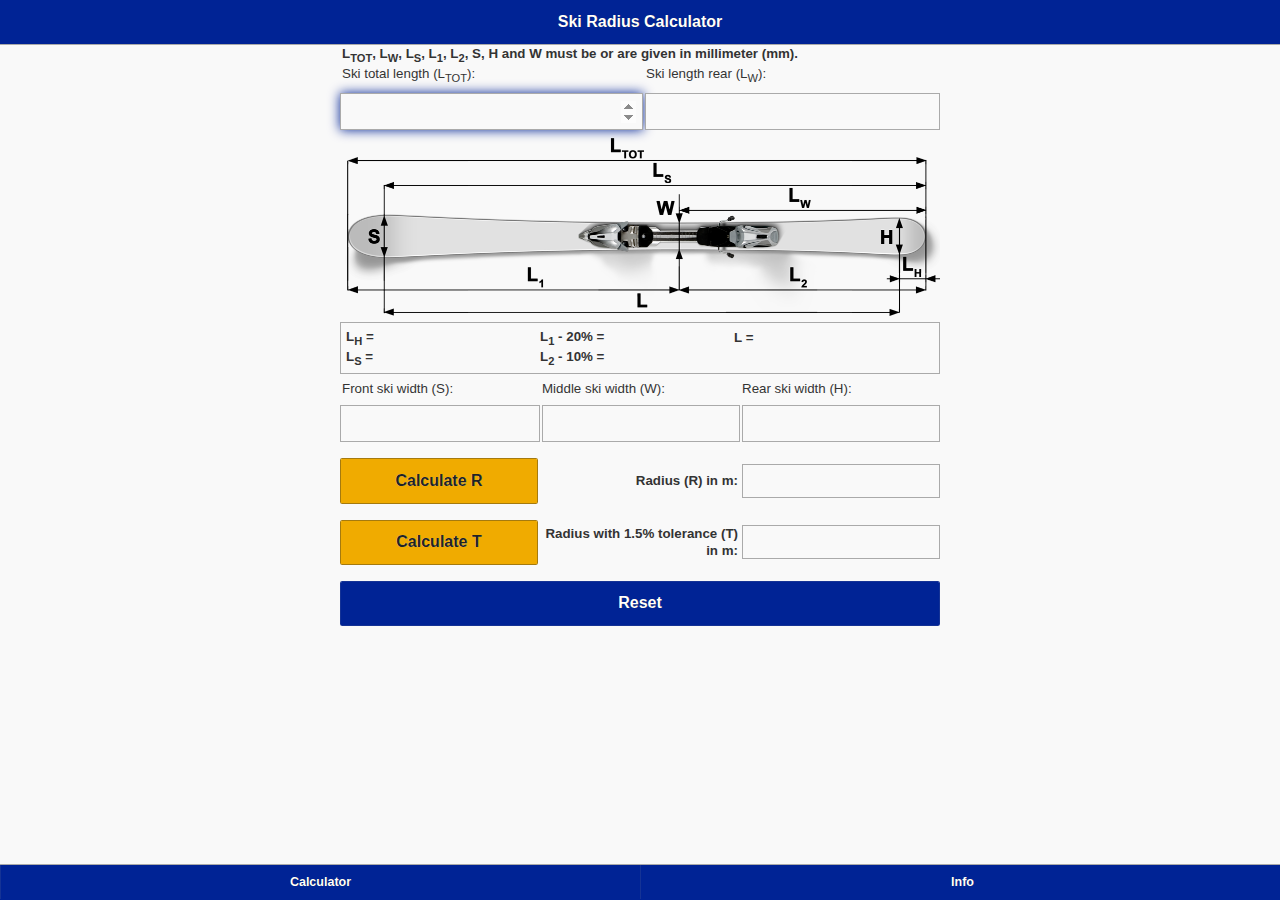
<file: index.html>
<!DOCTYPE html>
<html manifest="skicalculator.appcache">
<head>
    <title>Ski Radius Calculator</title>
    <!--[if IE]>
            <meta http-equiv="X-UA-Compatible" content="IE=edge" />
    <![endif]-->
    <meta charset="iso-8859-1">
	<meta name="viewport" content="width=device-width, initial-scale=1">
    <meta name="apple-mobile-web-app-capable" content="yes" />
    <meta name="viewport" content="width=device-width, user-scalable=no" />
	<!-- <base href="http://member.fis-ski.com" /> -->
	<link rel="stylesheet" href="css/mobile_new.css" type="text/css"/>
<!--	<link rel="stylesheet" href="css/FIS_jquery_mobile.css" type="text/css"/>-->
        <link rel="stylesheet" href="css/FIS_jquery_1.4.5_mobile.min.css" />
<!--	<link rel="stylesheet" href="css/jquery.mobile.structure_1.2.0.min.css" />-->
        <link rel="stylesheet" href="css/jquery.mobile.structure-1.4.5.min.css" />
<!--        <link rel="stylesheet" href="css/flatlibrary/dist/css/flat-ui.min.css" />-->
    <link rel="stylesheet" href="css/add2home.css">
    <link rel="apple-touch-icon-precomposed" type="image/png" href="icons/apple-touch-icon-152x152.png" />
    <link rel="icon" type="image/png" href="css/images/Skiradius.png" />
    <link rel="shortcut icon" type="image/png" href="css/images/Skiradius.png" />
	<!--[if IE]>
	    <style type="text/css">@import url(http://member.fis-ski.com/static/mobile/css/mobile_ie.css);</style>
	<![endif]-->
	<script src="scripts/mobile_common_fis.js"></script>
<!--	<script src="scripts/jquery_1.8.2.min.js"></script>-->
        <script src="scripts/jquery-1.11.1.min.js"></script>
        <script src="scripts/jquery-migrate-1.2.1.js"></script>
<!--	<script src="scripts/jquery.mobile_1.2.0.min.js"></script>-->
        <script src="scripts/jquery.mobile-1.4.5.min.js"></script>
    <script type="application/javascript" src="scripts/add2home.js" charset="utf-8"></script>
    <script>
        var checkvalue = 0;  //Global
        document.addEventListener('deviceready', function () {
	        navigator.splashscreen.hide(); //Hides the splash screen for your app.
	        StatusBar.overlaysWebView(false); //Turns off web view overlay.
	        alert("inside");
	}, false);
	 onDeviceReady: function() {
	        if (window.device.platform === 'iOS' && parseFloat(window.device.version) === 7.0)        
	            StatusBar.overlaysWebView(false);
	        app.receivedEvent('deviceready');
	        alert("inside2");
    	}
        //document.addEventListener("deviceready", onDeviceReady, false);
        //function onDeviceReady() {
//	$(document).ready(function() {
		//if (device.platform === 'iOS' && parseFloat(device.version) >= 7.0) {
			//StatusBar.overlaysWebView(false);
			//StatusBar.backgroundColorByHexString("#00388C");
			alert("after on device ready");
		//}
//	});
	//}
    </script>
</head>
<body>
    <div data-role="page" data-theme="a">
        <div data-role="header" data-position="fixed">
            <h1 class="ui-title">Ski Radius Calculator<span></span></h1>
        </div>
        <div class="resultscontent">
            <div id="skicalc">
                <p class="skicalclegend"><b>L<sub>TOT</sub>, L<sub>W</sub>, L<sub>S</sub>, L<sub>1</sub>, L<sub>2</sub>, S, H and W must be or are given in millimeter (mm).</b></p>
                <form name="skidataForm">
                    <table width="100%" border="0" cellspacing="0" cellpadding="0">
                        <tr>
                             <td valign="bottom" class="skicalclegend" width="25%" id="BIBlable">
                               BIB (optional):
                            </td>
                            <td valign="bottom" class="skicalclegend" width="38%">
                                Ski total length (L<sub>TOT</sub>):
                            </td>
                            <td valign="bottom" class="skicalclegend" width="37%">
                                Ski length rear (L<sub>W</sub>):
                            </td>
                        </tr>
                        <tr>
                            <td style="padding-right:1px" id="BIBinput">
                                <input class="skicalcdata" type="number" size="5" maxlength="5" name="bib" id="bib" valign="middle" tabindex="1" data-dependency="lengthTOT"/>
                            </td>   
                            <td style="padding-right:1px">
                                <input class="skicalcdata" type="number" step="0.01" min="0" size="7" maxlength="6" name="lengthTOT" id="lengthTOT" valign="middle" tabindex="2" data-dependency="lengthW"/>
                            </td>
                            <td style="padding-left:1px">
                                <input class="skicalcdata"  type="number" step="0.01" min="0" size="7" maxlength="6" name="lengthW" id="lengthW" valign="middle" tabindex="3" onblur="PreCalc()"/>
                            </td>
                        </tr>
                    </table>
                    <div id="skicalcpicture">
                        <img src="css/images/ski.png" border="0" width="100%" style="max-width:600px;"/>
                    </div>
                    <div id="skicalcintercalc">
                        <table width="100%" border="0" cellspacing="0" cellpadding="0">
                            <tr>
                                    <td width="33%">
                                            L<sub>H</sub> = <span id="lengthH"></span>
                                    </td>
                                    <td width="33%">
                                            L<sub>1</sub> - 20% = <span id="length1"></span>
                                    </td>
                                    <td>
                                            L = <span id="length"></span>
                                    </td>
                            </tr>
                            <tr>
                                    <td>
                                            L<sub>S</sub> = <span id="lengthS"></span>
                                    </td>
                                    <td>
                                            L<sub>2</sub> - 10% = <span id="length2"></span>
                                    </td>
                                    <td>
                                    </td>
                            </tr>
                        </table>
                    </div>
                    <table width="100%" border="0" cellspacing="0" cellpadding="0">
                        <tr>
                            <td valign="bottom" class="skicalclegend" width="33%">
                                Front ski width (S):
                            </td>
                            <td valign="bottom" class="skicalclegend" width="33%">
                                Middle ski width (W):
                            </td>
                            <td valign="bottom" class="skicalclegend" width="33%">
                                Rear ski width (H):
                            </td>
                        </tr>
                        <tr>
                            <td>
                                <input class="skicalcdata" type="number" min="0" step="0.01" size="6" maxlength="6" name="front" id="front" valign="middle" tabindex="4" data-dependency="middle"/>
                            </td>
                            <td style="padding-left:2px">
                                <input class="skicalcdata" type="number" min="0" step="0.01" size="6" maxlength="6" name="middle" id="middle" valign="middle" tabindex="5" data-dependency="rear"/>
                            </td>
                            <td style="padding-left:2px">
                                <input class="skicalcdata" type="number" min="0" step="0.01" size="6" maxlength="6" name="rear" id="rear" valign="middle" tabindex="6"/>
                            </td>
                        </tr>
                    </table>
                    <table width="100%" border="0" cellspacing="0" cellpadding="0">
                        <tr>
                            <td style="padding-right:2px" width="33%">
<!--                                <button data-theme="c" type="button" onclick="CalculateSki('0');" tabindex="20">Calculate R</button>-->
                                    <button type="button" class="ui-btn ui-btn-c ui-shadow ui-corner-all" onclick="CalculateSki('0');" tabindex="20">Calculate R</button>
                            </td>
                            <td valign="middle" style="text-align:right;padding-right:2px" class="skicalclegend" width="33%">
                                <b>Radius (R) in m:</b>
                            </td>
                            <td style="padding-left:2px" width="33%">
                                <div id="skicalcresult">
                                    <span id="radius"></span>
                                </div>
                            </td>
                        </tr>
                        <tr>
                            <td style="padding-right:2px">
                                <button type="button" class="ui-btn ui-btn-c ui-shadow ui-corner-all" onclick="CalculateSki('1');" tabindex="22">Calculate T</button>
                            </td>
                            <td valign="middle" style="text-align:right;padding-right:2px" class="skicalclegend" >
                                <b>Radius with 1.5% tolerance (T) in m:</b>
                            </td>
                            <td style="padding-left:2px">
                                <div id="skicalcresult">
                                    <span id="tolerance"></span>
                                </div>
                            </td>
                        </tr>
                    </table>
                    <div id="savebutton"></div>
                </form>
                <!--div id="status"></div-->
            </div>
        </div>
        <div class="footerbar"></div>
        <div data-role="popup" id="alert" data-history="false" data-position-to="window" data-theme="b" data-overlay-theme="c" style="max-width:400px;">
            <div data-theme="b" data-role="header" role="banner">
                <h1>Attention</h1>
            </div>
            <div data-theme="a" class="ui-content" role="main">
                <p id="alerttext"></p>
                <a class="ui-btn ui-corner-all ui-shadow ui-btn-icon-right" data-rel="back" data-inline="true">Ok</a>
            </div>
        </div>
        <div data-role="popup" id="alertauto" data-history="false" data-position-to="window" data-theme="b" data-overlay-theme="c" style="max-width:400px;">
            <div data-theme="a" class="ui-content" role="main">
                <p id="alerttextauto"></p>
            </div>
        </div>
        <script type="text/javascript" src="scripts/mobile_offline.js"></script>
        <script type="text/javascript" src="scripts/mobile_skicalc.js"></script>
    </div>
</body>
</html>
</file>
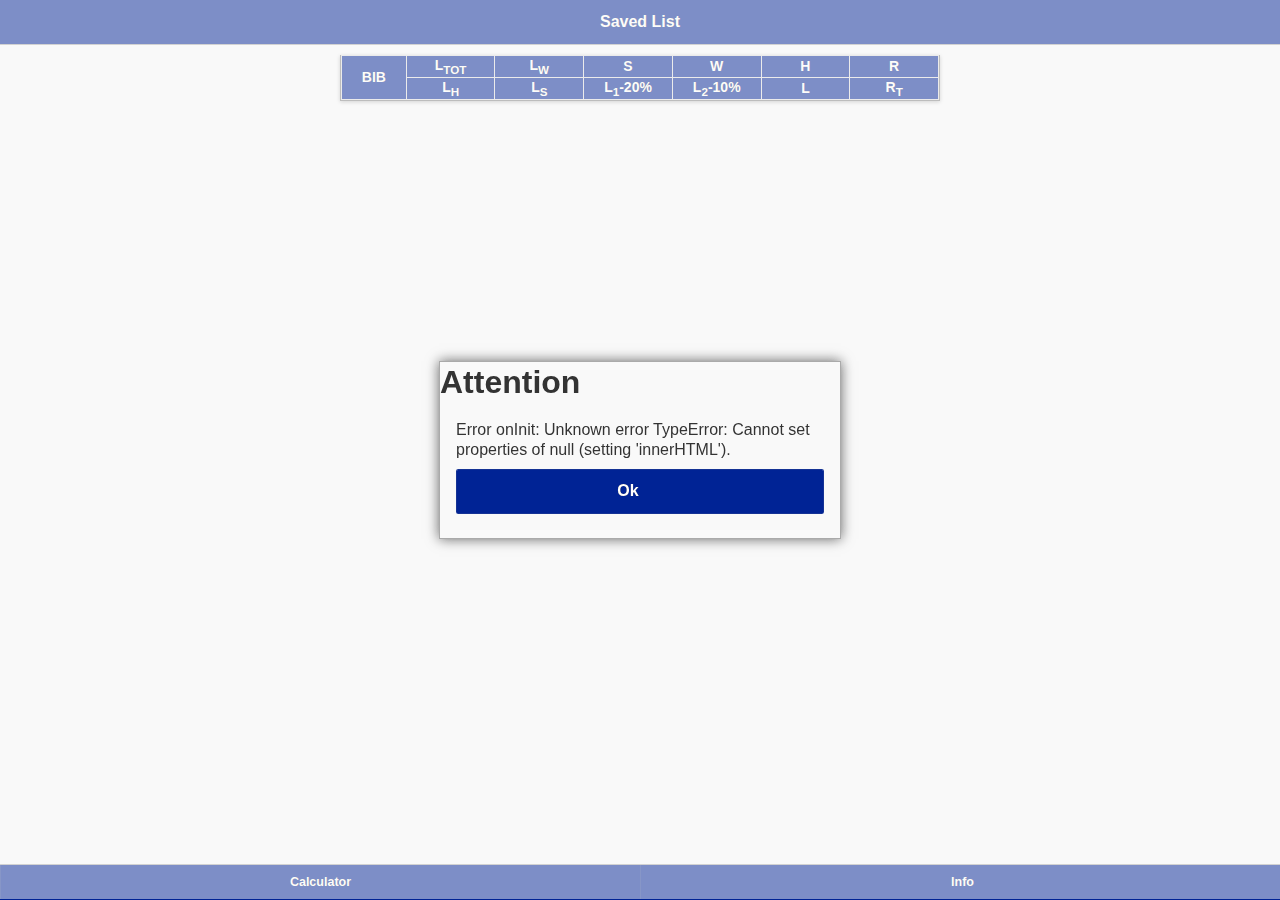
<file: skicalc_list.htm>
<!DOCTYPE html>
<html manifest="skicalculator.appcache">
<head>
	<title>Ski Radius Calculator Info</title>
	<!--[if IE]>
		<meta http-equiv="X-UA-Compatible" content="IE=edge" />
	<![endif]-->
	<meta charset="iso-8859-1">
	<meta name="viewport" content="width=device-width, initial-scale=1">
        <meta name="apple-mobile-web-app-capable" content="yes" />
        <meta name="viewport" content="width=device-width, user-scalable=no" />
        <link rel="stylesheet" href="css/mobile_new.css" type="text/css"/>
        <link rel="stylesheet" href="css/FIS_jquery_1.4.5_mobile.min.css" />
        <link rel="stylesheet" href="css/jquery.mobile.structure-1.4.5.min.css" />
        <link rel="apple-touch-icon-precomposed" type="image/png" href="icons/apple-touch-icon-152x152.png" />
        <link rel="icon" type="image/png" href="css/images/Skiradius.png" />
        <link rel="shortcut icon" type="image/png" href="css/images/Skiradius.png" />
        <script src="scripts/mobile_common_fis.js"></script>
        <script src="scripts/jquery-1.11.1.min.js"></script>
        <script src="scripts/jquery.mobile-1.4.5.min.js"></script>
</head>
<body>
    <div data-role="page" data-theme="a">
        <div data-role="header" data-position="fixed">
            <h1 class="ui-title">Saved List</h1>
        </div>
        <div class="resultscontent" style="max-width:600px; margin:0 auto;">
            <table id="skilist" class="result" width="100%" cellspacing="1" style="margin-top:10px;">
                    <tr class="tableheadresult ui-li-divider ui-bar-a">
                        <!--th rowspan="2" width="5%">ID</th-->
                        <th rowspan="2" width="8%">BIB</th>
                        <th width="11%">L<sub>TOT</sub></th>
                        <th width="11%">L<sub>W</sub></th>
                        <th width="11%">S</th>
                        <th width="11%">W</th>
                        <th width="11%">H</th>
                        <th width="11%">R</th>
                        <!--th rowspan="2" width="14%">saved on<br>date/time</th-->
                     </tr>
                     <tr class="tableheadresult ui-li-divider ui-bar-a">
                        <th>L<sub>H</sub></th>
                        <th>L<sub>S</sub></th>
                        <th>L<sub>1</sub>-20%</th>
                        <th>L<sub>2</sub>-10%</th>
                        <th>L</th>
                        <th>R<sub>T</sub></th>
                    </tr>
                </table>
                <div id="skicalcbutton">
                    <!--table width="100%" border="0" cellpadding="0" cellspacing="0">
                        <tr>
                            <td style="padding-right:2px">
                            	<div id="csvbutton"></div>
                            </td>
                            <td style="padding-left:2px">
                           
                        </tr>
                    </table-->
                    <table width="100%" border="0" cellpadding="0" cellspacing="0">
                        <tr>
                            <td style="padding-right:2px">
                            	<div id="emailbutton"></div>
                            </td>
			    <td>
                            	<div id="whatsappbutton"></div>
                            </td>
                            <td style="padding-left:2px">
                                <button data-theme="b" type="button" onClick="onDelete()" tabindex="24">Delete List</button>
                            </td>
                        </tr>
                    </table>
                </div>
                <!--div id="status"></div-->
            </div>
            <div class="footerbar"></div>
        </div>
	<div data-role="popup" id="alert" data-history="false" data-position-to="window" data-theme="b" data-overlay-theme="c" style="max-width:400px;">
            <div data-theme="b" data-role="header" role="banner">
                <h1>Attention</h1>
            </div>
            <div data-theme="a" class="ui-content" role="main">
                <p id="alerttext"></p>
                <a class="ui-btn ui-corner-all ui-shadow ui-btn-icon-right" data-rel="back" data-inline="true">Ok</a>
            </div>
        </div>
        <div data-role="popup" id="alertauto" data-history="false" data-position-to="window" data-theme="b" data-overlay-theme="c" style="max-width:400px;">
            <div data-theme="a" class="ui-content" role="main">
                <p id="alerttextauto"></p>
            </div>
</div>
        <script type="text/javascript" src="scripts/mobile_offline.js"></script>
        <script type="text/javascript" src="scripts/mobile_skicalc.js"></script>
    </div>
    
</body>
</html>
</file>
<file: css/add2home.css>
/**
 *
 * Main container
 *
 */
#addToHomeScreen {
	z-index:9999;
	-webkit-user-select:none;
	-webkit-box-sizing:border-box;
	width:240px;
	font-size:15px;
	padding:12px 14px;
	text-align:left;
	font-family:helvetica;
	background-image:-webkit-gradient(linear,0 0,0 100%,color-stop(0,#fff),color-stop(0.02,#eee),color-stop(0.98,#ccc),color-stop(1,#a3a3a3));
	border:1px solid #505050;
	-webkit-border-radius:8px;
	-webkit-background-clip:padding-box;
	color:#333;
	text-shadow:0 1px 0 rgba(255,255,255,0.75);
	line-height:130%;
	-webkit-box-shadow:0 0 4px rgba(0,0,0,0.5);
}

#addToHomeScreen.addToHomeIpad {
	width:268px;
	font-size:18px;
	padding:14px;
}

/**
 *
 * The 'wide' class is added when the popup contains the touch icon
 *
 */
#addToHomeScreen.addToHomeWide {
	width:296px;
}

#addToHomeScreen.addToHomeIpad.addToHomeWide {
	width:320px;
	font-size:18px;
	padding:14px;
}

/**
 *
 * The balloon arrow
 *
 */
#addToHomeScreen .addToHomeArrow {
	position:absolute;
	background-image:-webkit-gradient(linear,0 0,100% 100%,color-stop(0,rgba(204,204,204,0)),color-stop(0.4,rgba(204,204,204,0)),color-stop(0.4,#ccc));
	border-width:0 1px 1px 0;
	border-style:solid;
	border-color:#505050;
	width:16px; height:16px;
	-webkit-transform:rotateZ(45deg);
	bottom:-9px; left:50%;
	margin-left:-8px;
	-webkit-box-shadow:inset -1px -1px 0 #a9a9a9;
	-webkit-border-bottom-right-radius:2px;
}


/**
 *
 * The balloon arrow for iPad
 *
 */
#addToHomeScreen.addToHomeIpad .addToHomeArrow {
	-webkit-transform:rotateZ(-135deg);
	background-image:-webkit-gradient(linear,0 0,100% 100%,color-stop(0,rgba(238,238,238,0)),color-stop(0.4,rgba(238,238,238,0)),color-stop(0.4,#eee));
	-webkit-box-shadow:inset -1px -1px 0 #fff;
	top:-9px; bottom:auto; left:50%;
}


/**
 *
 * Close button
 *
 */
#addToHomeScreen .addToHomeClose {
	-webkit-box-sizing:border-box;
	position:absolute;
	right:4px;
	top:4px;
	width:18px;
	height:18px; line-height:14px;
	text-align:center;
	text-indent:1px;
	-webkit-border-radius:9px;
	background:rgba(0,0,0,0.12);
	color:#707070;
	-webkit-box-shadow:0 1px 0 #fff;
	font-size:16px;
}


/**
 *
 * The '+' icon, displayed only on iOS < 4.2
 *
 */
#addToHomeScreen .addToHomePlus {
	font-weight:bold;
	font-size:1.3em;
}


/**
 *
 * The 'share' icon, displayed only on iOS >= 4.2
 *
 */
#addToHomeScreen .addToHomeShare {
	display:inline-block;
	width:18px;
	height:15px;
	background-repeat:no-repeat;
	background-image:url([data-uri]);
	background-size:18px 15px;
	text-indent:-9999em;
	overflow:hidden;
}


/**
 *
 * The touch icon (if available)
 *
 */
#addToHomeScreen .addToHomeTouchIcon {
	display:block;
	float:left;
	-webkit-border-radius:6px;
	-webkit-box-shadow:0 1px 3px rgba(0,0,0,0.5),
		inset 0 0 2px rgba(255,255,255,0.9);
	background-repeat:no-repeat;
	width:57px; height:57px;
	-webkit-background-size:57px 57px;
	margin:0 12px 0 0;
	border:1px solid #333;
	-webkit-background-clip:padding-box;
}


/**
 *
 * The 'share' icon for retina display
 *
 */
@media all and (-webkit-min-device-pixel-ratio: 2) {
	#addToHomeScreen .addToHomeShare {
		background-image:url([data-uri]);
	}
}
</file>
<file: css/mobile_new.css>
/* CSS Document */


/*Reset Browser CSS*/
* {
    margin: 0;
    padding: 0;
}
html,body{
    height: 100%; 
}
img {
	border:0;
	}

/* Title */
#fis-home {
	background-image: url(./images/FIS_white_home.png);
	background-size: 36px;
	top: 2px;
	position:absolute;
	left:10px;
	float:left;
	height:36px;
	width: 36px;
	}
/* Avoid header title wrap*/
.ui-header h1.ui-title{
    margin: 0 !important;    
}
/*.ui-header h1.ui-title{
	margin-left: 85px;
	margin-top: 0.6em;
	margin-right: 85px;
	margin-bottom: 0.8em;
	} commented for ski calculator*/
.ui-header h1.ui-title.live{
	margin-left: 40px;
	margin-top: 0.6em;
	margin-right: 95px;
	margin-bottom: 0.8em;
	}
#header .scroller{
	margin-top: 0.6em;
	margin-bottom: 0.8em;
}
#title2{
	float:left;
	margin-left: 40px;
	margin-top: 0.6em;
	margin-right: 0px;
	margin-bottom: 0.8em;
}
.footer{
	position:absolute;
	bottom:0px;
	width: 99.9%;
	text-align:center;
	display:block;
	font-size:12px;
	font-weight:bold;
	padding-top:2px;
    padding-bottom:2px;
	border: 1px solid      		#B3B3B3      /*{a-bar-border}*/;
	background:     #00388C     /*{a-bar-background-color}*/;
	color:     #ffffff     /*{a-bar-color}*/;
	font-weight: bold;
	text-shadow:      0      /*{a-bar-shadow-x}*/     -1px     /*{a-bar-shadow-y}*/     0     /*{a-bar-shadow-radius}*/     #000     /*{a-bar-shadow-color}*/;
	background: #00388C;
	background-image: -webkit-gradient(linear, left top, left bottom, from(     #6db3f2     /*{a-bar-background-start}*/), to(     #00388C     /*{a-bar-background-end}*/)); /* Saf4+, Chrome */
	background-image: -webkit-linear-gradient(     #6db3f2     /*{a-bar-background-start}*/,     #00388C     /*{a-bar-background-end}*/); /* Chrome 10+, Saf5.1+ */
	background-image:    -moz-linear-gradient(     #6db3f2     /*{a-bar-background-start}*/,     #00388C     /*{a-bar-background-end}*/); /* FF3.6 */
	background-image:     -ms-linear-gradient(     #6db3f2     /*{a-bar-background-start}*/,     #00388C     /*{a-bar-background-end}*/); /* IE10 */
	background-image:      -o-linear-gradient(     #6db3f2     /*{a-bar-background-start}*/,     #00388C     /*{a-bar-background-end}*/); /* Opera 11.10+ */
	background-image:         linear-gradient(     #6db3f2     /*{a-bar-background-start}*/,     #00388C     /*{a-bar-background-end}*/);
	}
.footer.ui-footer{
	position:absolute;
	}
.filter{
	margin-bottom: 0px;
	margin-left: 10px;
	margin-right: 10px;
	text-align:right;
	font-size:12px;
	
}
.filter .ui-collapsible-content {
	padding: 5px 2px;
	}
.prevnext {
	margin-bottom:5px;
	
	}

/*.calendar a.ui-btn {
	padding-right: 10px;
	padding-left: 10px;
	font-size:12px;
	}*/
.prevnext a.ui-btn {
	font-size:14px;
	margin-left:2px;
	margin-right:2px;
	}
.prevnext a.calendar span.ui-btn-inner {
	padding-left: 10px;
	padding-right: 10px;
	font-size:14px;
	}
.prevnext a.ui-btn-icon-left span.ui-btn-inner {
	padding-right: 10px;
	}
.prevnext a.ui-btn-icon-right span.ui-btn-inner {
	padding-left: 10px;
	}

.search {
	font-weight:bold;
	font-size:12px;
	}
.info {
	text-align:center;
	font-size:10px;
	font-weight:bold;
    height: 14px;
	}

input.text {
    font: 14px;
    }
.eventplace{
	font-size:12px;
	text-overflow: ellipsis;
	overflow:hidden;
	white-space:nowrap;
	}
.eventdata{
	font-size:12px;
	text-overflow: ellipsis;
	overflow:hidden;
	white-space:nowrap;
	}
.eventdata .ui-controlgroup .ui-radio label{
	font-size:12px;
	}
.eventcompetiton{
	font-size:12px;
	text-overflow: ellipsis;
	overflow:hidden;
	white-space:nowrap;
	}
.tbl {
	table-layout:fixed;
	border-collapse: collapse;
	 }
.tbl td {
	text-overflow:ellipsis;
	overflow:hidden;
	white-space:nowrap;
 }
.resultheader .ui-btn {
	margin-left:-2px;
	margin-right:-2px;
	margin-bottom: -4px;
	-moz-box-shadow: 0px 1px       4px       /*{global-box-shadow-size}*/     rgba(0,0,0,0.3)     /*{global-box-shadow-color}*/;
	-webkit-box-shadow: 0px 1px       4px       /*{global-box-shadow-size}*/     rgba(0,0,0,0.3)     /*{global-box-shadow-color}*/;
	box-shadow: 0px 1px       4px       /*{global-box-shadow-size}*/     rgba(0,0,0,0.3)     /*{global-box-shadow-color}*/;
	}
#run {
	font-size: 12px;
	}
.result {
	/*margin-right: -10px;*/
	font-size:12px;
	background-color: #ddd;
	-moz-box-shadow: 0px 1px       4px       /*{global-box-shadow-size}*/     rgba(0,0,0,0.3)     /*{global-box-shadow-color}*/;
	-webkit-box-shadow: 0px 1px       4px       /*{global-box-shadow-size}*/     rgba(0,0,0,0.3)     /*{global-box-shadow-color}*/;
	box-shadow: 0px 1px       4px       /*{global-box-shadow-size}*/     rgba(0,0,0,0.3)     /*{global-box-shadow-color}*/;
	border-bottom: 1px solid       		#808080       /*{b-body-border}*/;
	}
.result tr.tableheadresult {
	font-size:11px;
	}
.result td.tableheadresult {
	font-size:11px;
	height: 20px;
	padding-top: 1px;
	padding-bottom: 1px;
	}
.result td {
	padding-left:2px;
	padding-right:2px;
	}
.result p{
	padding: 0px 10px;
	font-size: 10px;
	background: #cccccc; /* Old browsers */
	background: -moz-linear-gradient(top, #cccccc 0%, #999999 100%); /* FF3.6+ */
	background: -webkit-gradient(linear, left top, left bottom, color-stop(0%,#cccccc), color-stop(100%,#999999)); /* Chrome,Safari4+ */
	background: -webkit-linear-gradient(top, #cccccc 0%,#999999 100%); /* Chrome10+,Safari5.1+ */
	background: -o-linear-gradient(top, #cccccc 0%,#999999 100%); /* Opera 11.10+ */
	background: -ms-linear-gradient(top, #cccccc 0%,#999999 100%); /* IE10+ */
	background: linear-gradient(top, #cccccc 0%,#999999 100%); /* W3C */
	}

.tablehead{
	font-size: 12px;
	font-weight:bold;
	text-shadow:     0     /*{a-bar-shadow-x}*/    -1px    /*{a-bar-shadow-y}*/    0    /*{a-bar-shadow-radius}*/    #222    /*{a-bar-shadow-color}*/;
	}
.tableheadresult{
	font-size: 12px;
	color:    #ffffff    /*{a-bar-color}*/;
	font-weight: bold;
	text-shadow:     0     /*{a-bar-shadow-x}*/    -1px    /*{a-bar-shadow-y}*/    0    /*{a-bar-shadow-radius}*/    #222    /*{a-bar-shadow-color}*/;
}


/*content*/

tr.i1{
	background-color:#f6f6f6;
}
tr.lastfinish{
	background-color:#fde696;
}
tr.favnat{
	background-color:#97DDFF;
}
td.name{
	text-align:left;
	text-overflow: ellipsis;
	overflow:hidden;
	}
td.bib{
	width:25px;
	text-align:right;
	padding-right:5px;
}
td.rank {
	width:25px;
	text-align:right;
	padding-right:5px;
	font-weight:bold;
	}
td.points {
	width:40px;
	text-align:right;
	}
td.time {
	width:50px;
	text-align:right;
	}
td.points_team {
	width:40px;
	text-align:right;
	font-weight:bold;
	}
td.time_team {
	width:50px;
	text-align:right;
	font-weight:bold;
	}
td.livepoints {
	width:40px;
	text-align:right;
	}
td.rankraces {
	width:20px;
	text-align:right;
	white-space: nowrap;
	text-overflow: ellipsis;
	overflow:hidden;}
td.teamname {
	font-weight: bold;
	}
.medalrank{
    text-align: right; 
    }
.medalresult{
    text-align: center;  
    }
.medalnation{
    padding-left: 10px;
    }
.medalnationshort{
    display: block;
    }
.medalnationlong{
    display: none;
    }
.medalflag{
    text-align: right;
    }
.resultscontent {
    margin-left:0px;
	margin-right:0px;
  	}
.resultscontent .ui-li {
	font-size:12px;
	}
.resultscontent .ui-collapsible {
    margin-left:8px;
	margin-right:8px;
  	}
.resultscontent .ui-collapsible-set {
    margin-left:8px;
	margin-right:8px;
  	}
#extracontainer {
	margin-top: -5px;
	margin-bottom: 10px;
	width: 50%;
	text-align:center;
	float:right;
	}
#extracontainer label{
	font-size: 12px;
	margin-left: 10px;
	text-align: left;
	}
#statisticcontent{
    margin: 10px 3px;
    }
#statisticdiagram{
    -moz-box-shadow: 0px 1px       4px       /*{global-box-shadow-size}*/     rgba(0,0,0,0.3)     /*{global-box-shadow-color}*/;
    -webkit-box-shadow: 0px 1px       4px       /*{global-box-shadow-size}*/     rgba(0,0,0,0.3)     /*{global-box-shadow-color}*/;
	box-shadow: 0px 1px       4px       /*{global-box-shadow-size}*/     rgba(0,0,0,0.3)     /*{global-box-shadow-color}*/;
    }
.highcharts-title{
        font-size: 12px !important;
        font-weight: bold;
    }

@media screen and (min-width: 500px) {
	.resultscontent {
		margin-left:10px;
		margin-right:10px;
	}
	.resultscontent .ui-li {
		font-size:14px;
	}
	.resultscontent .ui-collapsible {
		margin-left:8px;
		margin-right:8px;
	}
	.resultscontent .ui-collapsible-set {
		margin-left:8px;
		margin-right:8px;
	}
	.result {
		border-left: 1px solid       		#808080       /*{b-body-border}*/;
		border-right: 1px solid       		#808080       /*{b-body-border}*/;
		font-size:14px;
	}
	.prevnext a.ui-btn {
		margin-left:10px;
		margin-right:10px;
	}
	.filter{
		margin-left: 20px;
		margin-right: 20px;
	}
	.filter .ui-collapsible-content {
		padding: 10px 6px;
	}
	.result tr.tableheadresult {
	font-size:14px;
	}
	.result td.tableheadresult {
	font-size:14px;
	}
	.tablehead{
		font-size: 14px;
	}
	.eventplace{
		font-size:14px;
	}
	.eventdata{
		font-size:14px;
		}
	.eventdata .ui-controlgroup .ui-radio label{
		font-size:14px;
		}
	.eventcompetiton{
		font-size:14px;
	}
	#extracontainer label{
		text-align: right;
	}
	td.time {
		width:60px;
	}
	td.livepoints {
		width:60px;
	}
	td.points {
		width:50px;
	}
	td.time_team {
		width:60px;
	}
	td.points_team {
		width:50px;
	}
    .medalnationlong{
        display: block;
        overflow: hidden; 
        text-overflow: ellipsis; 
        white-space:nowrap;
    }
    .medalnationshort{
        display: none;
    }
    #statisticcontent{
        margin: 10px 10px;
    }
    .highcharts-title{
        font-size: 16px !important;
        font-weight:normal;
    }
}


/*-----------------------------NEW after 19.3.2012----------------------------*/

.biog .ui-li {
	font-size:10px;
	}
.biog-name {
	font-size:12px;
	font-weight:bold;
	vertical-align: central;
	margin-top:30px;
	}
.biog-choice {
	text-align:center;
	margin-bottom: 3px;
	margin-top: 0px;
    margin-left: auto;
    margin-right:auto;
    width: 100%;
	}
.simg {
	height: 80px;
	}
.live_menu_divider {
	visibility:hidden;
	line-height: 0px;
	}
.news img{
	float:left;
	padding: 5px 5px 5px 0;
	max-height:100px;
	max-width: 100px;
	}
.news p.ui-li-desc {
	overflow:visible

	}
#hide{
		display:none;
	}
.prevnext a.calendar span.ui-btn-inner {
	padding-left: 10px;
	padding-right: 10px;
	font-size:14px;
	}
li.newsarticle p.ui-li-desc, li.newsarticle h2, li.newsarticle h4 {
	white-space:normal;
	margin:0;

	}
@media screen and (min-width: 500px) {
	.biog .ui-li {
		font-size:14px;
	}
	.biog_name {
		font-size:16px;
		margin-top:40px;
	}
}
/*iPhone*/
@media screen and (max-width:500px) {
    li.live_menu a.livelink, li.live_menu {
        font-size:12px;
	}   
}
/*iPhone*/
@media screen and (min-width:500px) and (max-width:760px)    {
    li.live_menu a.livelink, li.live_menu{
        font-size:12px;
	} 
}
/*iPhone*/
@media screen and (max-width:760px){
	#hide{
		display:block;
		line-height:0;
	}
	.prevnext a.calendar span.ui-btn-inner {
        padding-left: 10px;
        padding-right: 10px;
        padding-top: 5px;
        padding-bottom: 5px;
        font-size:10px;
	}



}
/*iPad and bigger */
@media screen and (min-width:761px) and (max-width:900px)   
{
    #hide{
		display:none;
	}
	.prevnext a.calendar span.ui-btn-inner {
        padding-left: 10px;
        padding-right: 10px;
        font-size:14px;
	}

}
/*iPad Portrait*/
@media screen and (min-width:761px) and (max-width:900px) and (orientation:portrait)
{
}

/*=====================================Live Results=========================================*/
#navselect .ui-btn-corner-all {
	border-radius:0px;
	}
#navselect .ui-shadow{
	box-shadow:0px 0px 0px rgba(0,0,0,0);
	-moz-box-shadow:0px 0px 0px rgba(0,0,0,0);
	-webkit-box-shadow:0px 0px 0px rgba(0,0,0,0);
	-o-box-shadow:0px 0px 0px rgba(0,0,0,0);
	-ms-box-shadow:0px 0px 0px rgba(0,0,0,0);
	}
.scroller {
	font-weight:bold;
	text-shadow: rgba(0,0,0,0.3) 0px 1px 2px;
	padding-bottom: 4px;
	margin-top:-4px;
	width: 100%;
	}	
#resultwrapper{
	/*background:rgb(204,204,0);*/
    position: absolute;
	top: 90px;
    left: 10px;
    right: 10px;
    bottom: 30px;
	}
#result1, #result2, #result3, #result4{
	float: left;
	width: 49%;
	height: 43%;
	
}
#result1, #result2 {
	margin-bottom: 45px;
}
#result1, #result3 {
	float: left;
}
#result2, #result4 {
	float: right;
}

#result6 {
	float: right;
	width: 49%;
	height: 400px;
	margin-bottom: 40px;
}
#result5 {
	float: left;
	width: 49%;
	height: 400px;
	margin-bottom: 40px;

}
#quarter, #semi, #final {
	margin-top: 10px;
        margin-bottom: 20px;
        float: left;
	width: 33.33%;

}
#quarter .result, #semi .result, #final .result{
	font-size:14px;
	margin-bottom: 10px;
	}
.quad
{	
	height:100%;
	width:97%;
	/*overflow-y:scroll*/
	border-bottom:1px solid #808080;
}

#buttonbar{
	position:absolute;
	bottom:0px;
	width:100%;
	height: 80px;
	}
#buttonrefresh{
	width:50%;
	float:left;
	}
	
@media screen and (min-width: 500px) {
	li.live_menu {
		font-size:16px;
	}
	.live_menu_wrap {
		float: left;
	}
	.live_menu_divider {
		visibility:visible;
		float: left;
		line-height: 16px;
	}
	
}
/*iPhone*/
@media screen and (max-width:500px) 
{
	#quarter .result, #semi .result, #final .result{
	font-size:12px;
	}
	#extracontainer, #buttonrefresh {
		width: 100%;
		clear:both;
	}
	#resultwrapper {
		position: relative;
		top:10px;
		left: 0px;
    	right: 0px;
	}

}
/*iPhone*/
@media screen and (min-width:500px) and (max-width:760px)    
{
	#quarter .result, #semi .result, #final .result {
		font-size:14px;
		clear:left;
	}
	#resultwrapper {
		position: relative;
		top:10px;
		left: 0px;
    	right: 0px;
	}
	#title2 {
		display:none;
	}

}
/*iPhone*/
@media screen and (max-width:760px)    
{
	#result1, #result6 {
		width: 100%;
		height:100%;
		margin-bottom:50px;
	}
	#quarter, #semi, #final {
		width:100%;
		clear:left;
		margin-bottom: 30px;
		
	}
	
	#result2, #result3, #result5, #result4 {
		display:none;
		
	}
	.quad {	
		border-bottom:0px;
		overflow: hidden;
	}
	#title2 {
		display:none;
	}


}

/*small screens*/
@media screen and (min-height:769px) and (max-height:1024px) {
	#result1, #result2, #result3, #result4 {
		height: 43%;
	}
}
@media screen and (min-height:630px) and (max-height:768px) {
	#result1, #result2, #result3, #result4 {
		height: 42%;
	}
}
@media screen and (min-height:460px) and (max-height:629px) {
	#result1, #result2, #result3, #result4 {
		height: 38%;
	}
}
@media screen and (max-height:459px) and (min-width:500px) {

	#result2, #result3, #result5, #result4 {
		display:none;	
	}
	#result1, #result6 {
		width: 100%;
		height:100%;
		margin-bottom:50px;
	}
	.quad {	
		overflow: hidden;
	}
	#resultwrapper {
		position: relative;
		top:10px;
		left: 0px;
    	right: 0px;
	}
}
/*iPad and bigger */
@media screen and (min-width:761px) and (max-width:900px)   
{
	#quarter .result, #semi .result, #final .result{
		font-size:12px;
	}
}

/*iPad Portrait*/
@media screen and (min-width:761px) and (max-width:900px) and (orientation:portrait)
{
	#result6 {
		float: right;
		width: 50%;
		height: 500px;
	}
	#result5 {
		float: left;
		width: 50%;
		height: 500px;
	}
}
/*=============================================END Live Results================================================*/

/*=============================================Ski Radius Calculator===========================================*/
.skicalclegend{
	font-size: 8pt;
	text-align: left;
	padding-left:2px;
        }
input.skicalcdata.ui-input-text {
	margin-top:1px;
	}
#skicalcresult{
	font-weight:bold;
	font-size:20px;
	height: 22px;
	line-height:20px;
	text-align:center;
	background:#f9f9f9;
/*	border-radius: 0.2em;*/
/*	-webkit-border-radius: 0.2em;*/
	-moz-border-radius: 0.2em;
	-ms-border-radius: 0.2em;
	-o-border-radius: 0.2em;
	padding: 5px;
	font-weight:bold;
	border:#aaaaaa 1px solid;
	-moz-box-shadow:   	inset 0 1px 4px 		rgba(0,0,0,.2);
/*   	-webkit-box-shadow: inset 0 1px 4px 		rgba(0,0,0,.2);*/
/*   	box-shadow:         inset 0 1px 4px 		rgba(0,0,0,.2);*/
	}
#skicalcintercalc{
	font-size:8pt;
	background:#f9f9f9;
/*	border-radius: 0.2em;*/
/*	-webkit-border-radius: 0.2em;*/
	-moz-border-radius: 0.2em;
	-ms-border-radius: 0.2em;
	-o-border-radius: 0.2em;
	padding: 5px;
	margin-bottom: 6px;
	font-weight:bold;
	border:#aaaaaa 1px solid;
	-moz-box-shadow:   	inset 0 1px 4px 		rgba(0,0,0,.2);
/*   	-webkit-box-shadow: inset 0 1px 4px 		rgba(0,0,0,.2);*/
/*   	box-shadow:         inset 0 1px 4px 		rgba(0,0,0,.2);*/
	}
#skicalcpicture{
	display:none;
	}
#skicalc{
	display:block;
	witdh:100%;
	max-width: 600px;
	margin:0 auto;
	}
#skicalc_info{
	display:block;
	witdh:100%;
	max-width: 600px;
	margin:0 auto;
	}
#skicalcbutton{
        display:none;
}
.footerbar{
        height: 35px;
        overflow: hidden;    
}
@media screen and (min-width: 500px) {
	.skicalclegend{
		font-size: 10pt;
	}
	#skicalcintercalc{
		font-size:10pt;
	}
	#skicalcpicture{
		display:block;
	}
	
}
/*====================================== END Ski Radius Calculator====================================*/

/*====================================== START new results====================================*/
li.resultheader{
    padding-top: 0.5em;
    padding-bottom: 0.5em;
    padding-left: 2px;
    padding-right:22px;
}
li.resultline a{
    font-weight:normal ! important;
    padding-top: 0.3em ! important;
    padding-bottom: 0.3em ! important;
}
li.resultlineteam a{
    font-weight: bold ! important;
    padding-top: 0.3em ! important;
    padding-bottom: 0.3em ! important;
}
li.favnat{
    background: rgb(151,221,255);
    background: -moz-linear-gradient(top,  rgba(255,255,255,1) 0%, rgba(151,221,255,1) 100%);
    background: -webkit-gradient(linear, left top, left bottom, color-stop(0%,rgba(255,255,255,1)), color-stop(100%,rgba(151,221,255,1)));
    background: -webkit-linear-gradient(top,  rgba(255,255,255,1) 0%,rgba(151,221,255,1) 100%);
    background: -o-linear-gradient(top,  rgba(255,255,255,1) 0%,rgba(151,221,255,1) 100%);
    background: -ms-linear-gradient(top,  rgba(255,255,255,1) 0%,rgba(151,221,255,1) 100%);
    background: linear-gradient(to bottom,  rgba(255,255,255,1) 0%,rgba(151,221,255,1) 100%);
    filter: progid:DXImageTransform.Microsoft.gradient( startColorstr='#ffffff', endColorstr='#97ddff',GradientType=0 );
}
li.favnatteam{
    background: rgb(151,221,255);
    background: -moz-linear-gradient(top,  rgba(224,224,224,1) 0%, rgba(151,221,255,1) 100%);
    background: -webkit-gradient(linear, left top, left bottom, color-stop(0%,rgba(224,224,224,1)), color-stop(100%,rgba(151,221,255,1)));
    background: -webkit-linear-gradient(top,  rgba(224,224,224,1) 0%,rgba(151,221,255,1) 100%);
    background: -o-linear-gradient(top,  rgba(224,224,224,1) 0%,rgba(151,221,255,1) 100%);
    background: -ms-linear-gradient(top,  rgba(224,224,224,1) 0%,rgba(151,221,255,1) 100%);
    background: linear-gradient(to bottom,  rgba(224,224,224,1) 0%,rgba(151,221,255,1) 100%);
    filter: progid:DXImageTransform.Microsoft.gradient( startColorstr='#e0e0e0', endColorstr='#97ddff',GradientType=0 );
}
li.lastfinish{
    background: rgb(253,230,150);
    background: -moz-linear-gradient(top,  rgba(255,255,255,1) 0%, rgba(253,230,150,1) 100%);
    background: -webkit-gradient(linear, left top, left bottom, color-stop(0%,rgba(255,255,255,1)), color-stop(100%,rgba(253,230,150,1)));
    background: -webkit-linear-gradient(top,  rgba(255,255,255,1) 0%,rgba(253,230,150,1) 100%);
    background: -o-linear-gradient(top,  rgba(255,255,255,1) 0%,rgba(253,230,150,1) 100%);
    background: -ms-linear-gradient(top,  rgba(255,255,255,1) 0%,rgba(253,230,150,1) 100%);
    background: linear-gradient(to bottom,  rgba(255,255,255,1) 0%,rgba(253,230,150,1) 100%);
    filter: progid:DXImageTransform.Microsoft.gradient( startColorstr='#ffffff', endColorstr='#fde696',GradientType=0 );
}
li.lastfinishteam{
    background: rgb(253,230,150);
    background: -moz-linear-gradient(top,  rgba(224,224,224,1) 0%, rgba(250,230,150,1) 100%);
    background: -webkit-gradient(linear, left top, left bottom, color-stop(0%,rgba(224,224,224,1)), color-stop(100%,rgba(250,230,150,1)));
    background: -webkit-linear-gradient(top,  rgba(224,224,224,1) 0%,rgba(250,230,150,1) 100%);
    background: -o-linear-gradient(top,  rgba(224,224,224,1) 0%,rgba(250,230,150,1) 100%);
    background: -ms-linear-gradient(top,  rgba(224,224,224,1) 0%,rgba(250,230,150,1) 100%);
    background: linear-gradient(to bottom,  rgba(224,224,224,1) 0%,rgba(250,230,150,1) 100%);
    filter: progid:DXImageTransform.Microsoft.gradient( startColorstr='#e0e0e0', endColorstr='#fae696',GradientType=0 );
}
.name{
	text-align:left;
	text-overflow: ellipsis;
	overflow:hidden;
	}
.teamname {
	font-weight: bold;
	}    
.bib, .position {
	text-align:right;
	padding-right:5px;
	font-weight:bold;
    background: rgb(255,255,255);
    background: -moz-linear-gradient(top,  rgba(255,255,255,1) 0%, rgba(178,178,178,1) 100%);
    background: -webkit-gradient(linear, left top, left bottom, color-stop(0%,rgba(255,255,255,1)), color-stop(100%,rgba(178,178,178,1)));
    background: -webkit-linear-gradient(top,  rgba(255,255,255,1) 0%,rgba(178,178,178,1) 100%);
    background: -o-linear-gradient(top,  rgba(255,255,255,1) 0%,rgba(178,178,178,1) 100%);
    background: -ms-linear-gradient(top,  rgba(255,255,255,1) 0%,rgba(178,178,178,1) 100%);
    background: linear-gradient(to bottom,  rgba(255,255,255,1) 0%,rgba(178,178,178,1) 100%);
    filter: progid:DXImageTransform.Microsoft.gradient( startColorstr='#ffffff', endColorstr='#b2b2b2',GradientType=0 );
    position: absolute;
    left: 0px;
    top: 0px;
    bottom: 0px;
    padding-top: 0.3em;
    padding-left: 5px;
    padding-right: 5px;
    width: 20px;
}
.position{
    background:#FCC300;
    background-image: -webkit-gradient(linear, left top, left bottom, from( #fdecaf /*{b-bar-background-start}*/), to( #FCC300 /*{b-bar-background-end}*/)); /* Saf4+, Chrome */
	background-image: -webkit-linear-gradient( #fdecaf /*{b-bar-background-start}*/, #FCC300 /*{b-bar-background-end}*/); /* Chrome 10+, Saf5.1+ */
	background-image:    -moz-linear-gradient( #fdecaf /*{b-bar-background-start}*/, #FCC300 /*{b-bar-background-end}*/); /* FF3.6 */
	background-image:     -ms-linear-gradient( #fdecaf /*{b-bar-background-start}*/, #FCC300 /*{b-bar-background-end}*/); /* IE10 */
	background-image:      -o-linear-gradient( #fdecaf /*{b-bar-background-start}*/, #FCC300 /*{b-bar-background-end}*/); /* Opera 11.10+ */
	background-image:         linear-gradient( #fdecaf /*{b-bar-background-start}*/, #FCC300 /*{b-bar-background-end}*/);
}
li.irm{
    text-align:left;
    background: #00388C /*{b-bup-background-color}*/;
	font-weight: bold;
	color: #ffffff /*{b-bup-color}*/;
	text-shadow: 0 /*{b-bup-shadow-x}*/ -1px /*{b-bup-shadow-y}*/ 0 /*{b-bup-shadow-radius}*/ #000 /*{b-bup-shadow-color}*/;
	background-image: -webkit-gradient(linear, left top, left bottom, from( #6db3f2 /*{b-bup-background-start}*/), to( #00388C /*{b-bup-background-end}*/)); /* Saf4+, Chrome */
	background-image: -webkit-linear-gradient( #6db3f2 /*{b-bup-background-start}*/, #00388C /*{b-bup-background-end}*/); /* Chrome 10+, Saf5.1+ */
	background-image:    -moz-linear-gradient( #6db3f2 /*{b-bup-background-start}*/, #00388C /*{b-bup-background-end}*/); /* FF3.6 */
	background-image:     -ms-linear-gradient( #6db3f2 /*{b-bup-background-start}*/, #00388C /*{b-bup-background-end}*/); /* IE10 */
	background-image:      -o-linear-gradient( #6db3f2 /*{b-bup-background-start}*/, #00388C /*{b-bup-background-end}*/); /* Opera 11.10+ */
	background-image:         linear-gradient( #6db3f2 /*{b-bup-background-start}*/, #00388C /*{b-bup-background-end}*/);
    padding-top: 0.3em ! important;
    padding-bottom: 0.3em ! important;
}
.time {
	text-align:right;
	}
.time_team {
    width:60px;
    }  
.points,.points_total,.points_total_big,.cuppoints {
	text-align:right;
	}
.cuppoints {
	font-weight:bold;
}	
.points_team {
	text-align:right;
	font-weight:bold;
	}
.time_team {
	text-align:right;
	font-weight:bold;
	}
.livepoints {
	text-align:right;
	}
.rankraces {
	text-align:right;
	white-space: nowrap;
	text-overflow: ellipsis;
	overflow:hidden;
    }
.hidecolumn {
    display: block;
}     
.width_block1, .ui-grid-a > *:nth-child(n) .width_block1{ 
    width:50% !important;
}
.width_block2, .ui-grid-a > *:nth-child(n) .width_block2 { 
    width:50% !important;
}
.width_Rank { 
    width:10% !important;
    margin-left: -2px;
}
.width_Bib { 
    width:10% !important;
    margin-left: -2px;
}
.width_Name { 
    width:78% !important;
}
.width_Nation { 
    width:12% !important;
}
.width_Time1 { 
    width:100% !important;
}
.width_Time2,.width_Time21 { 
    width:50% !important;
}
.width_Time3, .ui-grid-a > *:nth-child(n) .width_Time3{ 
    width:33%;
}
.width_Time4, .ui-grid-a > *:nth-child(n) .width_Time4{ 
    width:67%;
}
.width_Time5, .ui-grid-a > *:nth-child(n) .width_Time5{ 
    width:25%;
}

@media screen and (min-width: 500px) {
    li.resultheader{
        padding-top: 0.5em;
        padding-bottom: 0.5em;
        padding-left: 15px;
        padding-right:45px;
	}
}
@media screen and (max-width: 500px) {
    .name, .teamname{
        margin-left: -8px ! important;
        }
    .position, .bib {
        width: 17px;
        padding-top: 0.5em;
        padding-bottom: 0.5em;
        padding-left: 2px;
        padding-right:5px;
    }  
    div.nameheader {
        padding-left:7px;
	}
    .resultline a, .resultlineteam a{
        padding-right:22px !important;
    }
    .resultline .ui-icon, .resultlineteam .ui-icon{
        right: 2px !important;
    }
    li.resultline a{
        padding-top: 0.5em ! important;
        padding-bottom: 0.5em ! important;
    }
    li.resultlineteam a{
        padding-top: 0.5em ! important;
        padding-bottom: 0.5em ! important;
	}
    .width_block1, .ui-grid-a > *:nth-child(n) .width_block1{ 
        width:65% !important;
    }
    .width_block2, .ui-grid-a > *:nth-child(n) .width_block2 { 
        width:35% !important;
    }
    .hidecolumn {
        display: none;
    }
    .width_Time21 { 
        width:100% !important;
    }
}
@media screen and (max-width: 600px) {
    .breakcolumn .ui-block-a,
	.breakcolumn .ui-block-b {
		width: 100%  !important;
		float:none;
	}
    .width_Time3, .ui-grid-a > *:nth-child(n) .width_Time3{ 
        width:50%;
    }
    .width_Time4, .ui-grid-a > *:nth-child(n) .width_Time4{ 
        width:50%;
    }
}
/*====================================== END new results====================================*/
/*====================================== START navigation====================================*/
.navigation a  {
    margin-top: 0px !important;
    margin-left: 0px !important;
    margin-right: 0px !important;
    margin-bottom: 0.8em !important;
}
.navigation  {
    padding: 0px ! important;  
}
#navrefresh {
    position:absolute;
    right: 0px;
}
.app {
    display: none ! important;
}
@-webkit-keyframes fadeIn_nav {
    from { opacity: 0; 
			bottom:-50px;
			}
      to { opacity: 1; 
	  	bottom: 0px;
			}
}

@-moz-keyframes fadeIn_nav {
    from { opacity: 0; 
        bottom: -50px;
			}
      to { opacity: 1; 
           bottom: 0px;
			}
}

@-ms-keyframes fadeIn_nav {
   from { opacity: 0; 
			bottom:-50px;
			}
      to { opacity: 1; 
	  	bottom: 0px;
			}
}
@keyframes fadeIn_nav {
	 from { opacity: 0;
            bottom: -50px;
			}
      to { opacity: 1;
           bottom: 0px;
			}
	}
@-o-keyframes fadeIn_nav {
	 from { opacity: 0; 
			bottom:-50px;
			}
      to { opacity: 1; 
	  	bottom: 0px;
			}
}
@-webkit-keyframes fadeOut_nav {
   from { opacity: 1; 
			bottom: 0px;
			}
      to { opacity: 0; 
	  	bottom:-50px;
			}
}

@-moz-keyframes fadeOut_nav {
    from {  opacity: 1;
            bottom: 0px;
			}
      to { opacity: 0;
           bottom: -50px;
			}
}

@-ms-keyframes fadeOut_nav {
    from { opacity: 1; 
			bottom: 0px;
			}
      to { opacity: 0; 
	  	bottom:-50px;
			}
}
@keyframes fadeOut_nav {
	 from { opacity: 1; 
            bottom: 0px;
			}
      to { opacity: 0; 
           bottom: -50px;
			}
	}
@-o-keyframes fadeOut_nav {
	  from { opacity: 1; 
			bottom: 0px;
			}
      to { opacity: 0; 
	  	bottom:-50px;
			}
}
.shownav{
    -webkit-animation: fadeIn_nav 0.5s;
	-moz-animation: fadeIn_nav 0.5s;
	-ms-animation: fadeIn_nav 0.5s;
	animation: fadeIn_nav 0.5s;
	-o-animation: fadeIn_nav 0.5s;
	bottom:0px;
    opacity: 1;
    display: block;
}
.hidenav{
    -webkit-animation: fadeOut_nav 0.5s;
	-moz-animation: fadeOut_nav 0.5s;
	-ms-animation: fadeOut_nav 0.5s;
	animation: fadeOut_nav 0.5s;
	-o-animation: fadeOut_nav 0.5s;
	bottom:-50px;
    opacity: 0;
    display: none;
}
/*====================================== END navigation====================================*/
</file>
